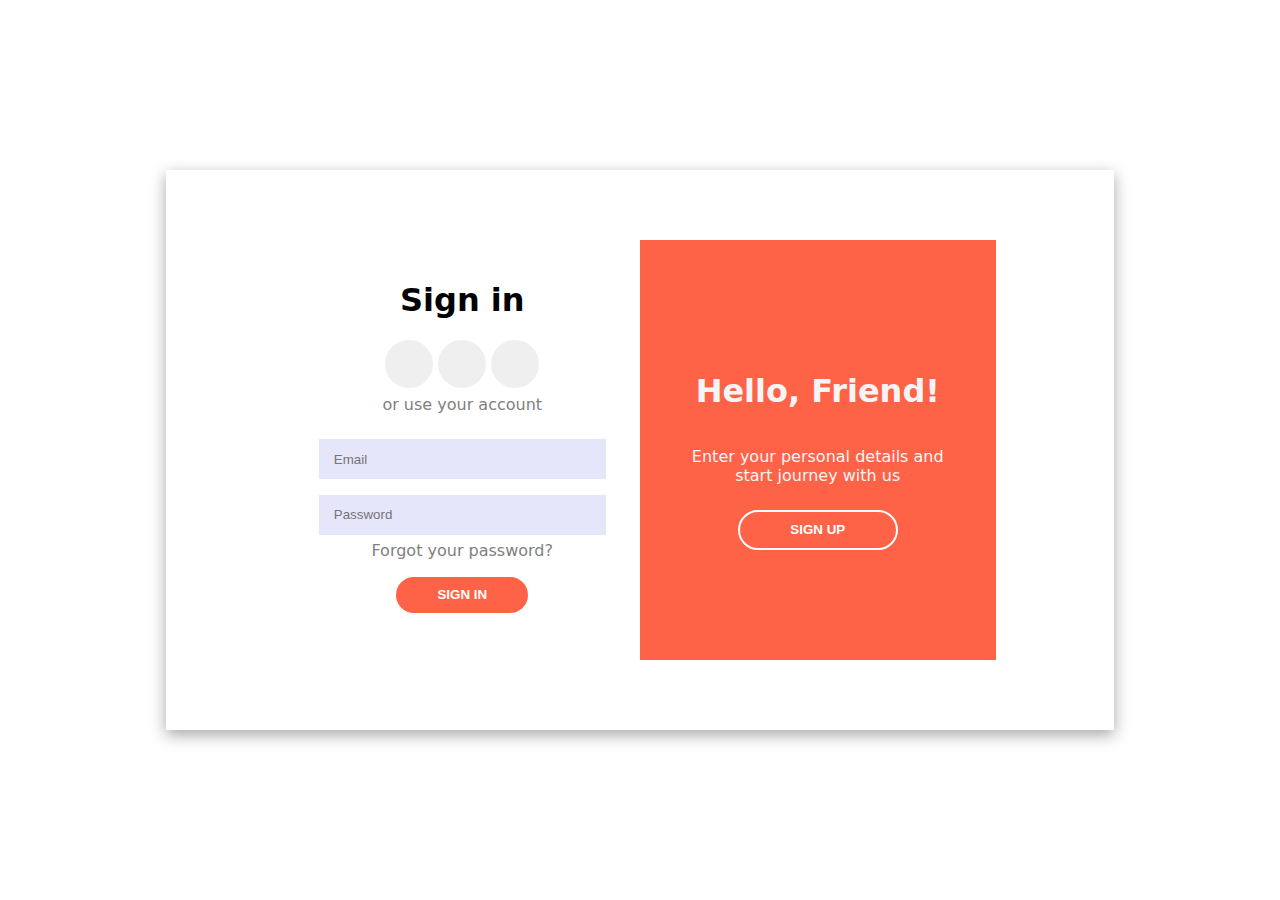
<file: index.html>
<html lang="en">
<head>
    <meta charset="UTF-8">
    <meta name="viewport" content="width=device-width, initial-scale=1.0">
    <link rel="stylesheet" href="./styling.css">
    <link rel="stylesheet" href="https://cdnjs.cloudflare.com/ajax/libs/font-awesome/6.5.1/css/all.min.css" integrity="sha512-DTOQO9RWCH3ppGqcWaEA1BIZOC6xxalwEsw9c2QQeAIftl+Vegovlnee1c9QX4TctnWMn13TZye+giMm8e2LwA==" crossorigin="anonymous" referrerpolicy="no-referrer" />
    <script defer src="./function.js"></script>
    <title>Login Page</title>
</head>
<body>
    <div id="container">
        <section id="sectionOne">
            <div id="divisionOne">
                <h1 style="color: black;">Sign in</h1>
                <span>
                    <button class="iconBtn"><i class="fa-brands fa-facebook-f"></i></button>
                    <button class="iconBtn"><i class="fa-brands fa-google-plus-g"></i></button>
                    <button class="iconBtn"><i class="fa-brands fa-linkedin-in"></i></button>
                </span>
                <label style="margin-top: 2%;color: gray;">or use your account</label>
                <form id="formOne" onsubmit="return signinCall()">
                    <input type="email" name="email" id="email" placeholder="Email" required>
                    <input type="password" name="password" id="password" placeholder="Password" required>
                    <a style="margin-top: 2%;color: gray;text-decoration: none;">Forgot your password?</a>
                    <button type="submit" id="signIn">SIGN IN</button>
                </form>
            </div>
            <div id="divisionTwo" style="background-color: tomato;">
                <h1 id="twoHead">Hello, Friend!</h1>
                <p id="twoPara">Enter your personal details and start journey with us</p>
                <button id="signUp" onclick="callFirst()">SIGN UP</button>
            </div>
        </section>
        <section id="sectionTwo" style="display: none;">
            <div id="divisionTwo" style="background-color: tomato;">
                <h1 id="twoHead">Welcome Back!</h1>
                <p id="twoPara">To keep connected with us please login with your peronal info</p>
                <button id="signIn" onclick="callSecond()">SIGN IN</button>
            </div>
            <div id="divisionOne">
                <h1 style="color: black;">Create Account</h1>
                <span>
                    <button class="iconBtn"><i class="fa-brands fa-facebook-f"></i></button>
                    <button class="iconBtn"><i class="fa-brands fa-google-plus-g"></i></button>
                    <button class="iconBtn"><i class="fa-brands fa-linkedin-in"></i></button>
                </span>
                <label style="margin-top: 2%;color: gray;">or use your email for registration</label>
                <form id="formTwo" onsubmit="return signupCall()">
                    <input type="text" name="name" id="nameTwo" placeholder="Name" required>
                    <input type="email" name="email" id="emailTwo" placeholder="Email" required>
                    <input type="password" name="password" id="passwordTwo" placeholder="Password" required>
                    <button type="submit" id="signUp">SIGN UP</button>
                </form>
            </div>
        </section>
    </div>
</body>
</html>
</file>
<file: styling.css>
body
{
    display: flex;
    align-items: center;
    justify-content: center;
    font-family: system-ui, -apple-system, BlinkMacSystemFont, 'Segoe UI', Roboto, Oxygen, Ubuntu, Cantarell, 'Open Sans', 'Helvetica Neue', sans-serif;
}
#container
{
    height: 35rem;
    width: 75%;
    /* background-color: yellowgreen; */
    display: flex;
    align-items: center;
    justify-content: center;
    box-shadow: rgba(0, 0, 0, 0.35) 0px 5px 15px;
}
#sectionOne,#sectionTwo
{
    height: 75%;
    width: 75%;
    background-color: violet;
    display: flex;
    transition: 0.5s ease-in-out;
}
#divisionOne,#divisionTwo
{
    height: 100%;
    width: 50%;
    background-color: white;
    display: flex;
    flex-direction: column;
    align-items: center;
    justify-content: center;
    color: whitesmoke;
}
#formOne,#formTwo
{
    height: 50%;
    width: 85%;
    display: flex;
    flex-direction: column;
    align-items: center;
    justify-content: center;
    /* padding: 2rem; */
    /* background-color: yellowgreen; */
}
#email,#password,#nameTwo,#emailTwo,#passwordTwo
{
    height: 2.5rem;
    width: 95%;
    background-color: lavender;
    outline: 0;
    margin-top: 5%;
    border: none;
    padding-left: 5%;
}
.iconBtn
{
    border-radius: 50%;
    outline: 0;
    border: none;
    padding: 1rem;
    height: 3rem;
    width: 3rem;
    cursor: pointer;
}
.fa-brands
{
    font-size: 1.2rem;
}
#twoPara
{
    text-align: center;
    padding: 0rem 3rem;
}
#signUp,#signIn
{
    height: 2.5rem;
    width: 45%;
    outline: 0;
    border: 2px solid white;
    border-radius: 2rem;
    background-color: tomato;
    color: white;
    font-weight: 600;
    cursor: pointer;
    margin-top: 2.5%;
}
#signIn
{
    margin-top: 5%;
}
</file>
